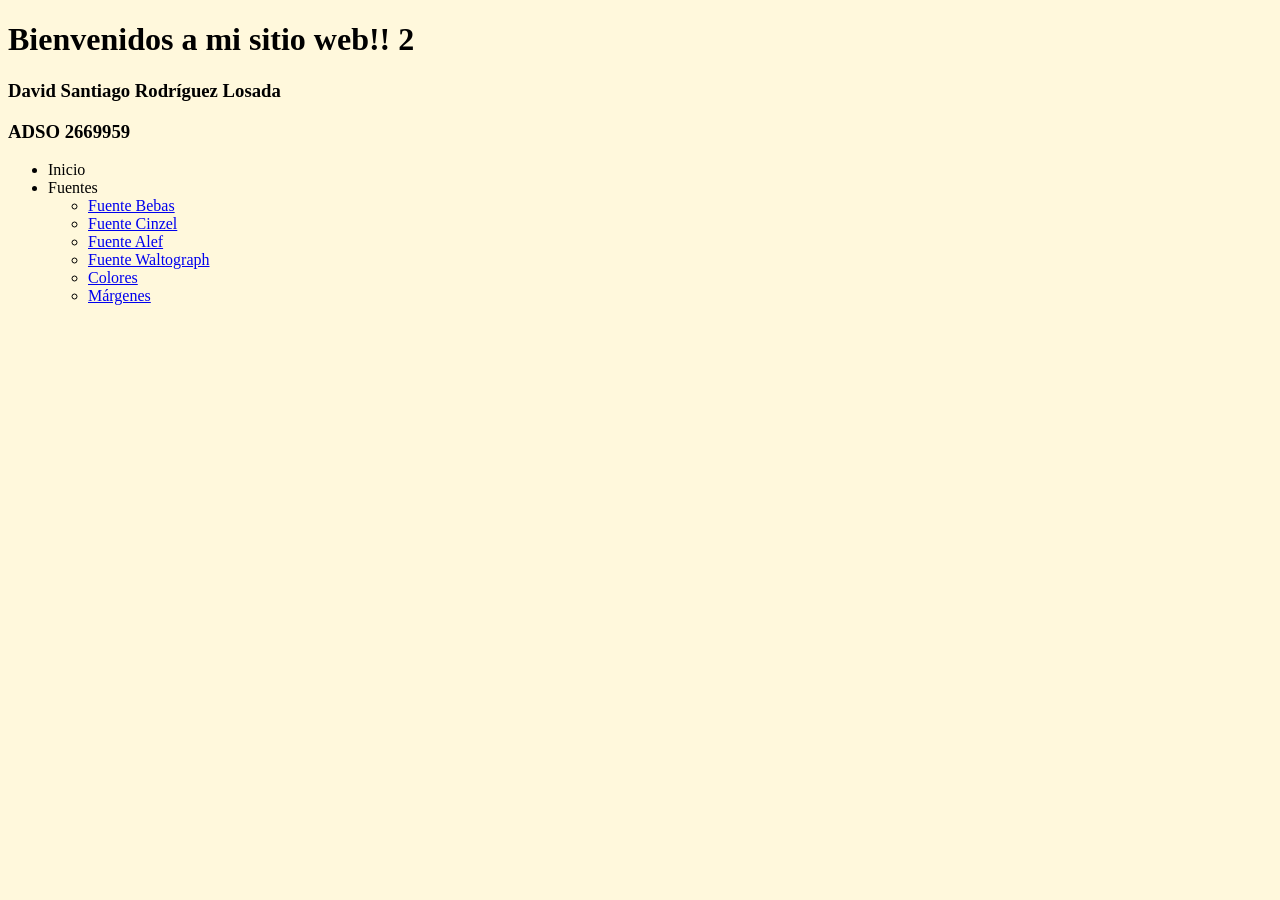
<file: index.html>
<!DOCTYPE html>
<html lang="en">
<head>
    <meta charset="UTF-8">
    <meta http-equiv="X-UA-Compatible" content="IE=edge">
    <meta name="viewport" content="width=device-width, initial-scale=1.0">
    <title>Sitio web 2</title>
    <script src="js/script.js"></script>
    <link rel="stylesheet" href="CSS/estilo.css">
</head>
<body>
    <h1>Bienvenidos a mi sitio web!! 2</h1>
    <h3>David Santiago Rodríguez Losada</h3>
    <h3>ADSO 2669959</h3>
    <ul>
        <li>Inicio</li>
        <li>Fuentes</a>
            <ul>
                <li><a href="fuente-bebas.html">Fuente Bebas</a></li>
                <li><a href="fuente-cinzel.html">Fuente Cinzel</a></li>
                <li><a href="fuente-alef.html">Fuente Alef</a></li>
                <li><a href="fuente-waltograph.html">Fuente Waltograph</a></li>
                <li><a href="colores.html">Colores</a></li>
                <li><a href="margins.html">Márgenes</a></li>
            </ul>
        </li>
    </ul>
</body>
</html>
</file>
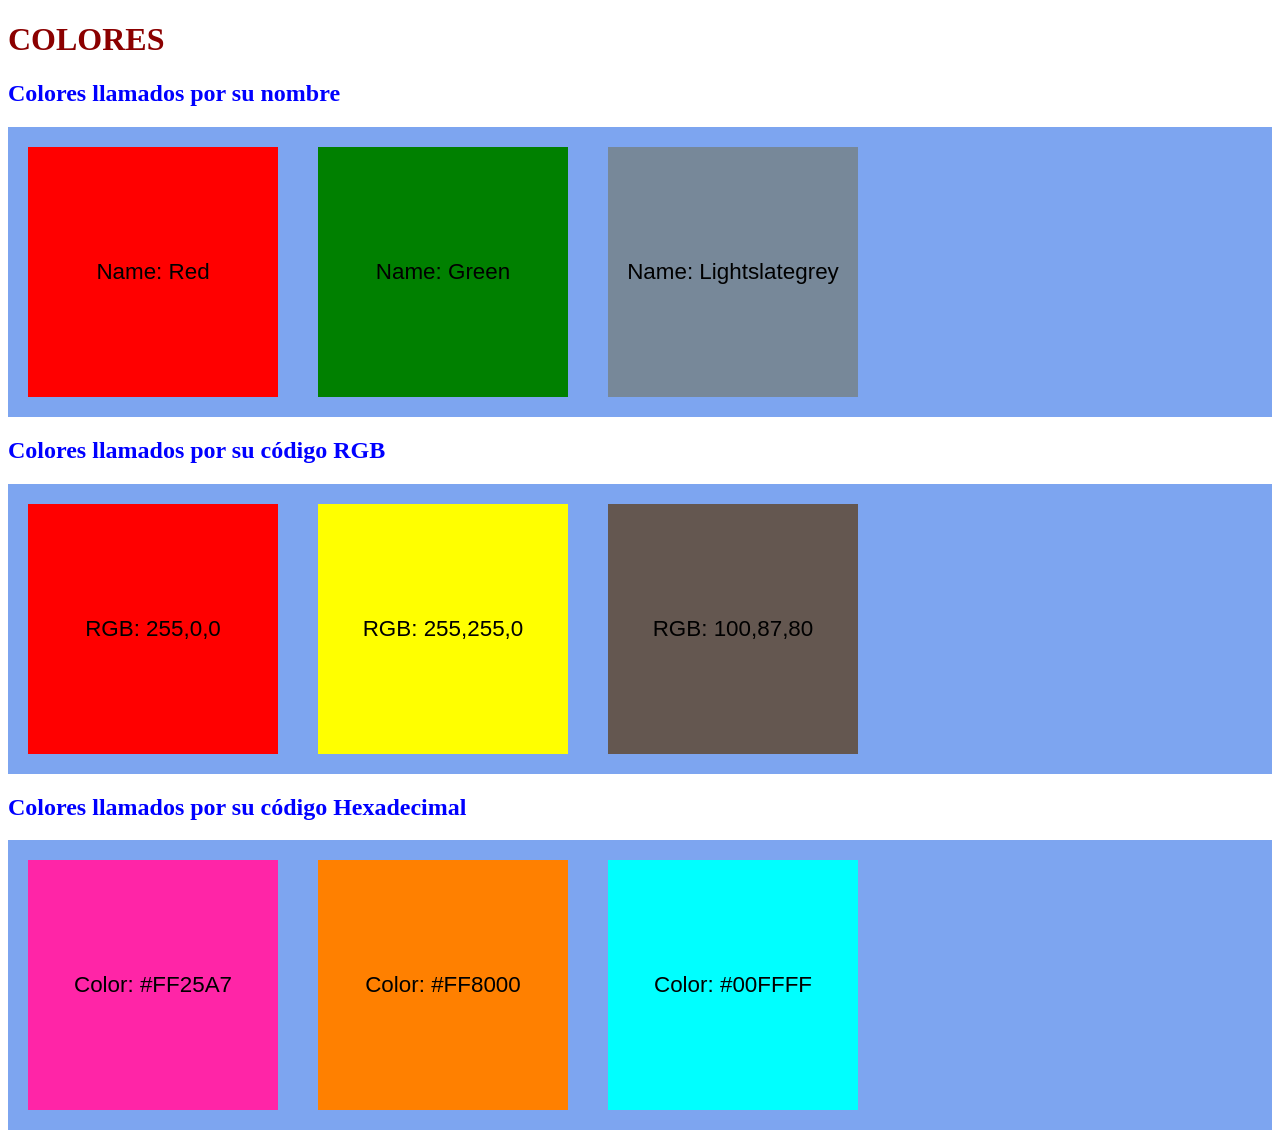
<file: colores.html>
<!DOCTYPE html>
<html lang="en">
<head>
    <meta charset="UTF-8">
    <meta http-equiv="X-UA-Compatible" content="IE=edge">
    <meta name="viewport" content="width=device-width, initial-scale=1.0">
    <title>Colores</title>
    <link rel="stylesheet" href="CSS/colores.css">
</head>
<body>
    <h1>COLORES</h1>
    <h2>Colores llamados por su nombre</h2>
    <div class="box-colores">
        <div class="box-color color-rojo"><span>Name: Red</span></div>
        <div class="box-color color-verde"><span>Name: Green</span></div>
        <div class="box-color color-lightslategrey"><span>Name: Lightslategrey</span></div>
    </div>
    <h2>Colores llamados por su código RGB</h2>
    <div class="box-colores">
        <div class="box-color color-255-0-0"><span>RGB: 255,0,0</span></div>
        <div class="box-color color-255-255-0"><span>RGB: 255,255,0</span></div>
        <div class="box-color color-100-87-80"><span>RGB: 100,87,80</span></div>
    </div>
    <h2>Colores llamados por su código Hexadecimal</h2>
    <div class="box-colores">
        <div class="box-color color-FF25A7"><span>Color: #FF25A7</span></div>
        <div class="box-color color-FF8000"><span>Color: #FF8000</span></div>
        <div class="box-color color-00FFFF"><span>Color: #00FFFF</span></div>
    </div>
</body>
</html>
</file>
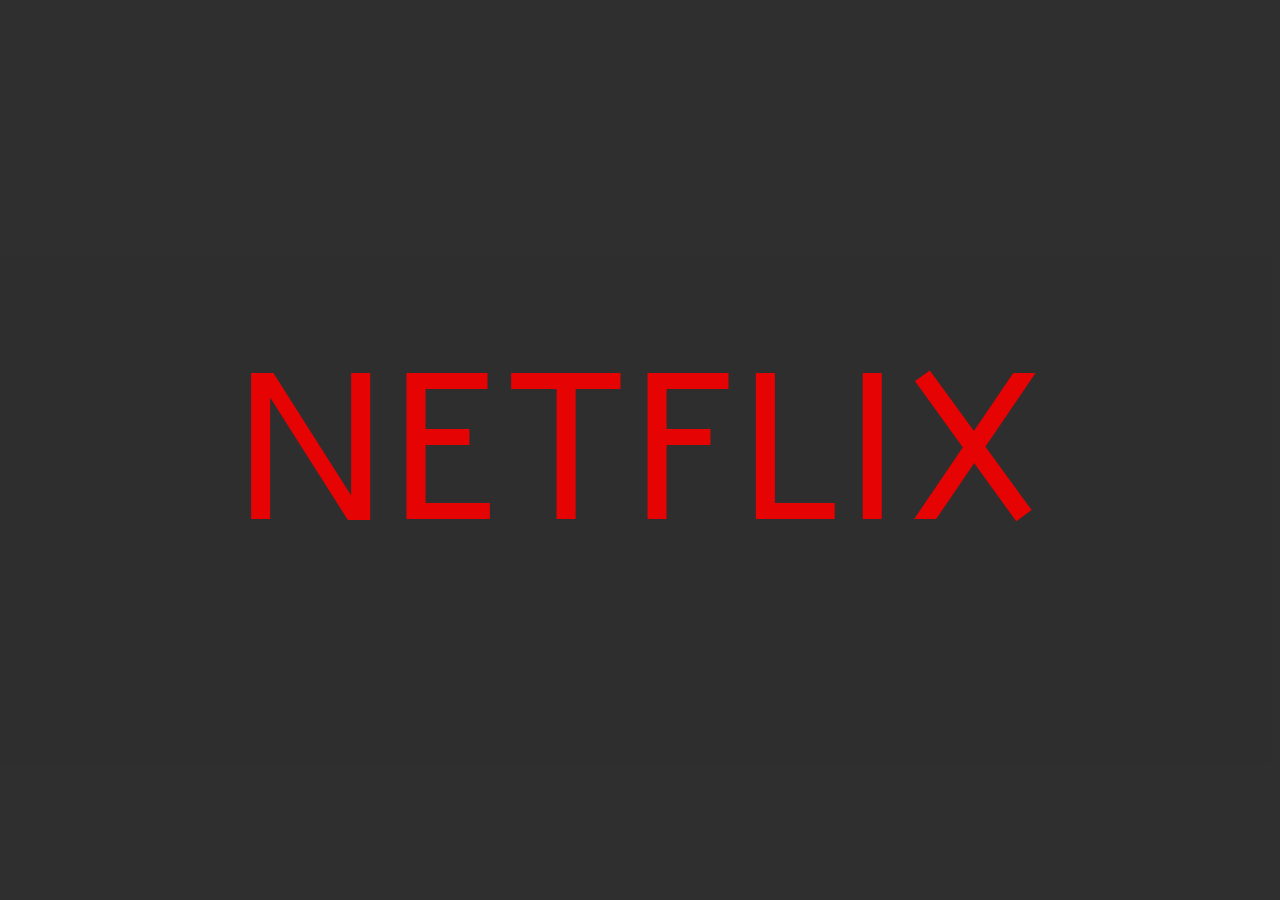
<file: fuente-alef.html>
<!DOCTYPE html>
<html lang="en">
<head>
    <meta charset="UTF-8">
    <meta http-equiv="X-UA-Compatible" content="IE=edge">
    <meta name="viewport" content="width=device-width, initial-scale=1.0">
    <title>Fuente Alef</title>
    <link rel="stylesheet" href="CSS/fuente-alef.css">
</head>
<body>
    <div>
        <span>NETFLIX</span>
    </div>
</body>
</html>
</file>
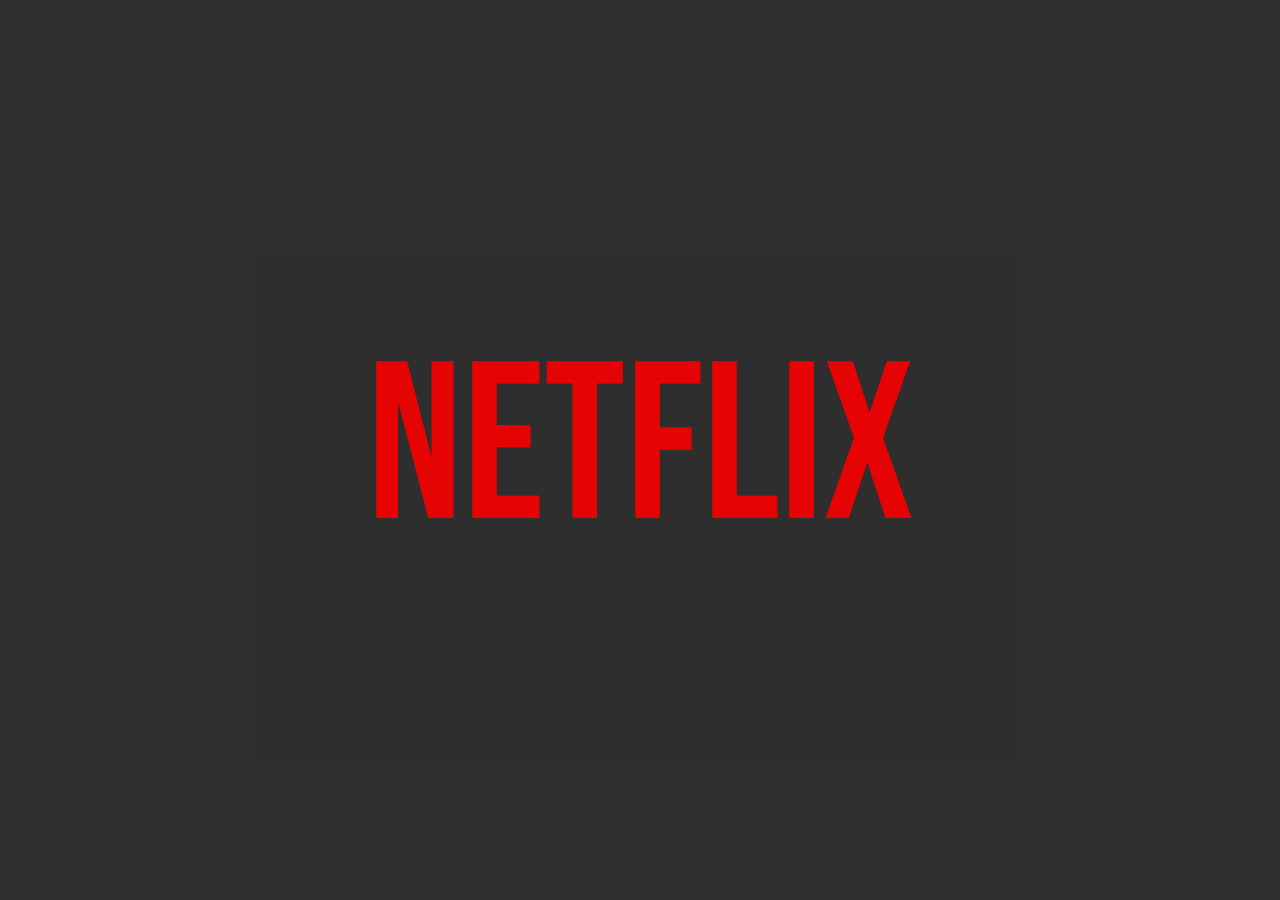
<file: fuente-bebas.html>
<!DOCTYPE html>
<html lang="en">
<head>
    <meta charset="UTF-8">
    <meta http-equiv="X-UA-Compatible" content="IE=edge">
    <meta name="viewport" content="width=device-width, initial-scale=1.0">
    <title>Fuente Bebas Neue</title>
    <link rel="stylesheet" href="CSS/fuente-bebas.css">
</head>
<body>
    <div>
        <span>NETFLIX</span>
    </div>
</body>
</html>
</file>
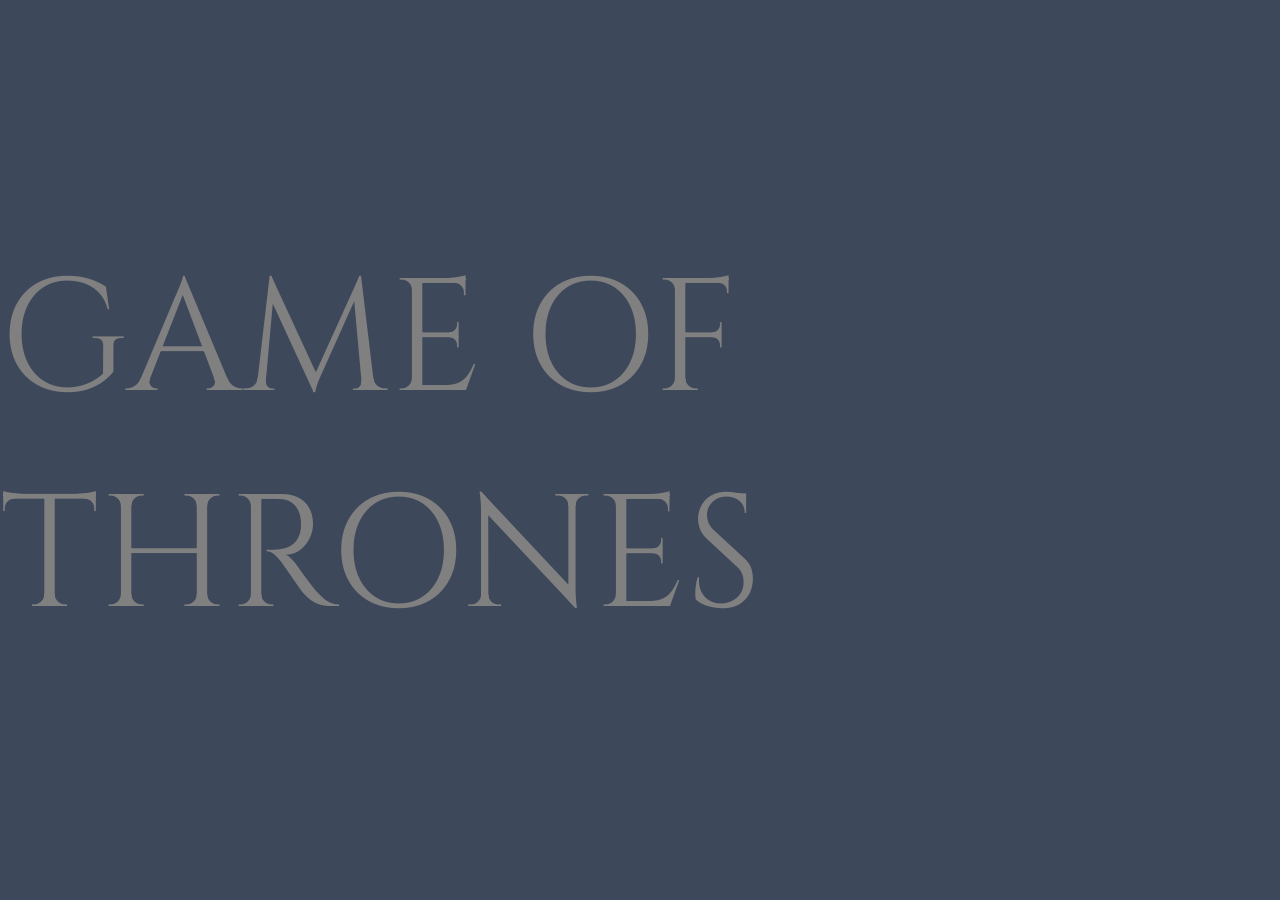
<file: fuente-cinzel.html>
<!DOCTYPE html>
<html lang="en">
<head>
    <meta charset="UTF-8">
    <meta http-equiv="X-UA-Compatible" content="IE=edge">
    <meta name="viewport" content="width=device-width, initial-scale=1.0">
    <title>Fuente Cinzel</title>
    <link rel="stylesheet" href="CSS/fuente-cinzel.css">
</head>
<body>
    <div>
        <span>GAME OF THRONES</span>
    </div>
</body>
</html>
</file>
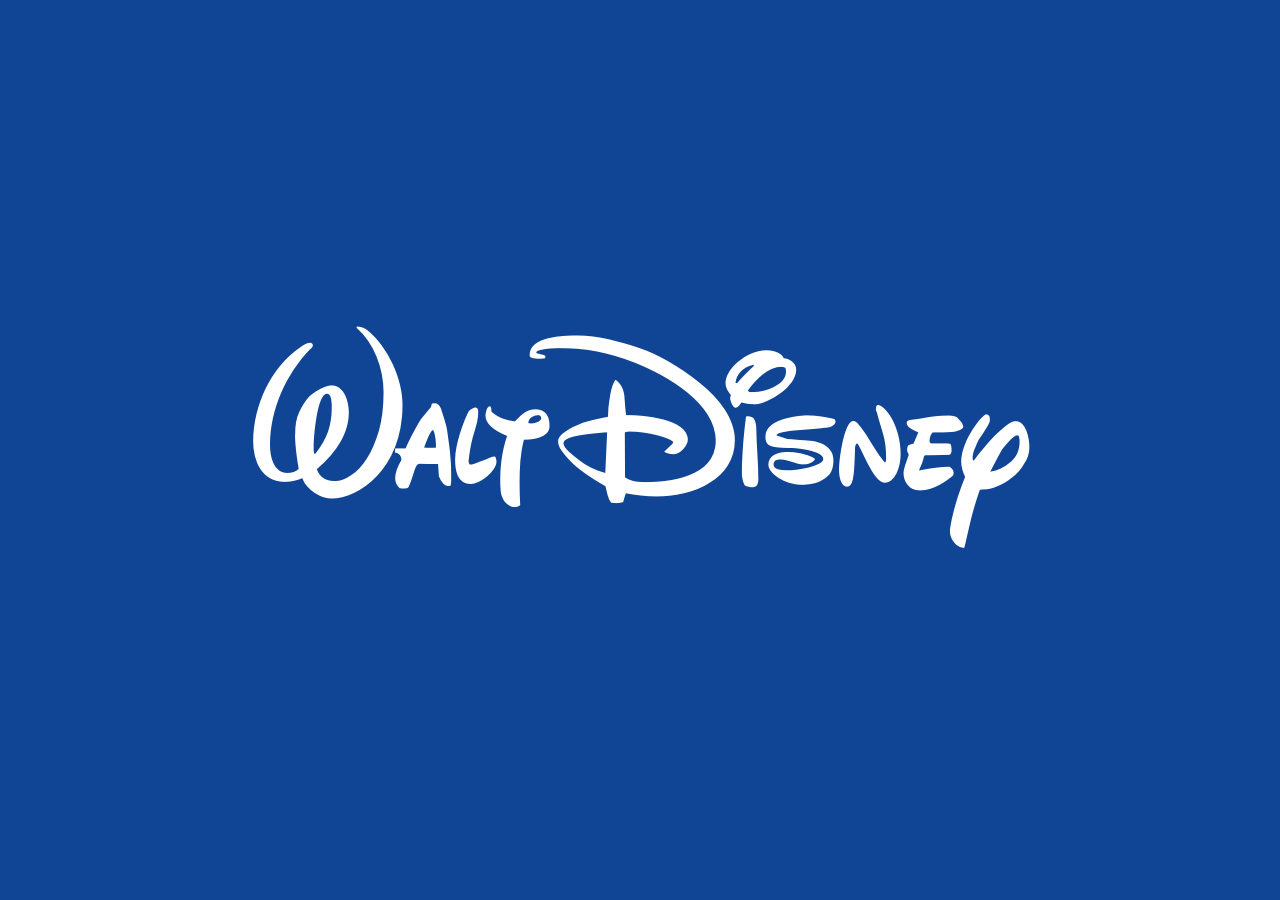
<file: fuente-waltograph.html>
<!DOCTYPE html>
<html lang="en">
<head>
    <meta charset="UTF-8">
    <meta http-equiv="X-UA-Compatible" content="IE=edge">
    <meta name="viewport" content="width=device-width, initial-scale=1.0">
    <title>Fuente Waltograph</title>
    <link rel="stylesheet" href="CSS/fuente-waltograph.css">
</head>
<body>
    <div>
        <span>Walt Disney</span>
    </div>
</body>
</html>
</file>
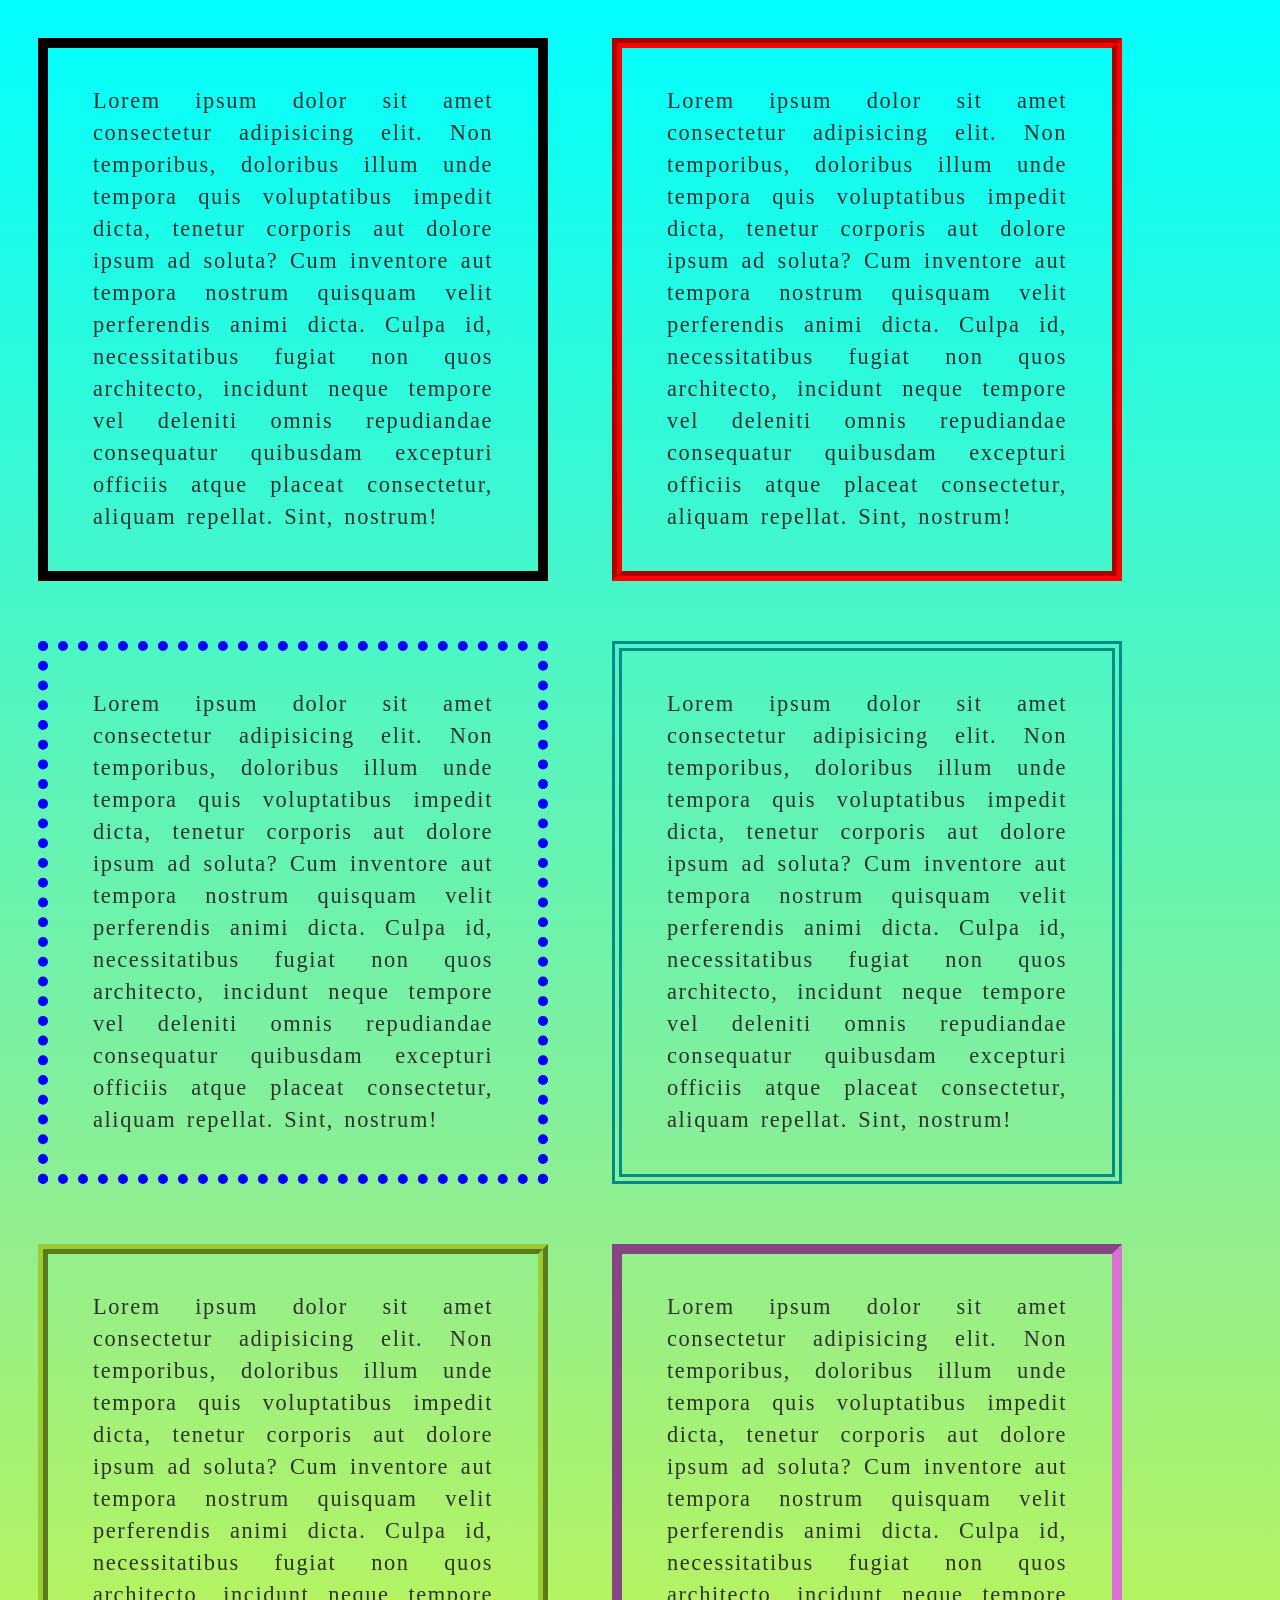
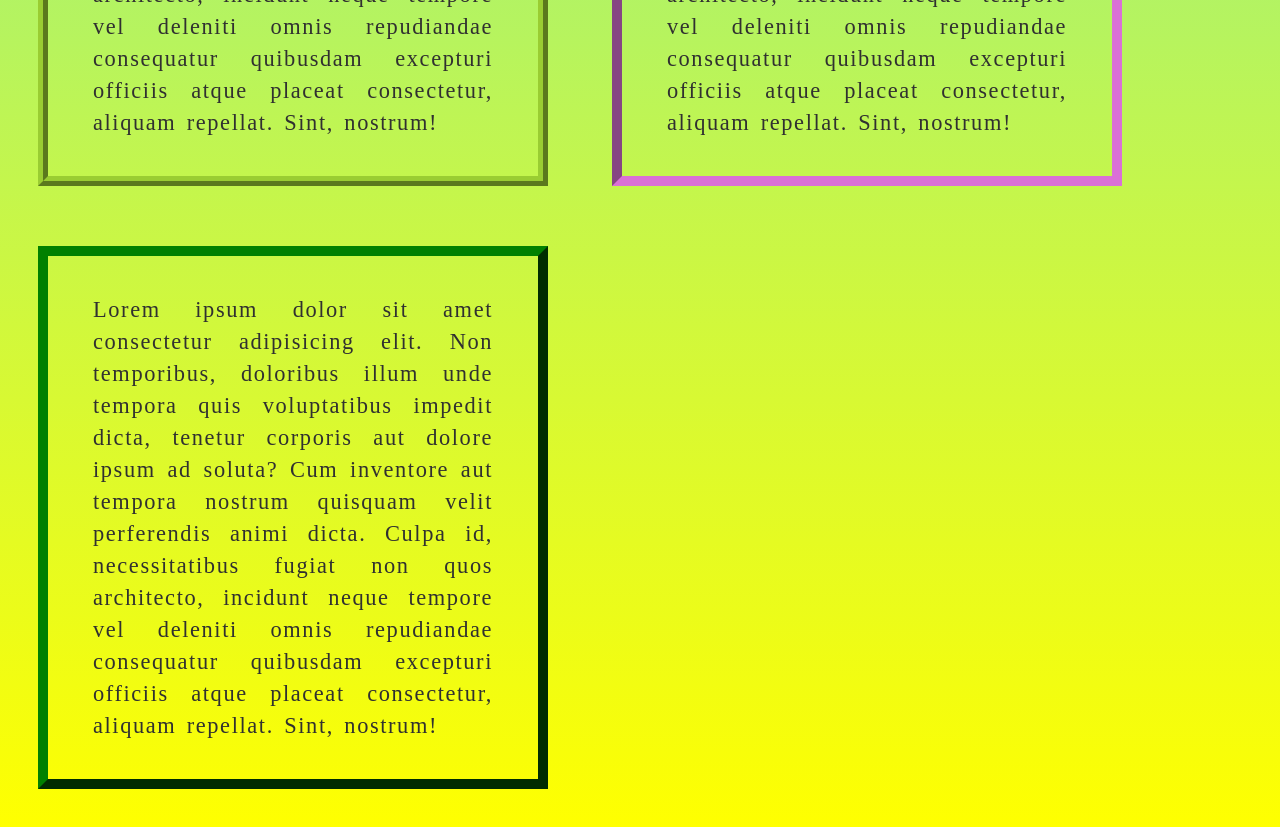
<file: margins.html>
<!DOCTYPE html>
<html lang="en">
<head>
    <meta charset="UTF-8">
    <meta http-equiv="X-UA-Compatible" content="IE=edge">
    <meta name="viewport" content="width=device-width, initial-scale=1.0">
    <title>Márgenes</title>
    <link rel="stylesheet" href="CSS/margins.css">
</head>
<body>
    <div class="box-style box-1"><p>Lorem ipsum dolor sit amet consectetur adipisicing elit. Non temporibus, doloribus illum unde tempora quis voluptatibus impedit dicta, tenetur corporis aut dolore ipsum ad soluta? Cum inventore aut tempora nostrum quisquam velit perferendis animi dicta. Culpa id, necessitatibus fugiat non quos architecto, incidunt neque tempore vel deleniti omnis repudiandae consequatur quibusdam excepturi officiis atque placeat consectetur, aliquam repellat. Sint, nostrum!</p></div>
    <div class="box-style box-2"><p>Lorem ipsum dolor sit amet consectetur adipisicing elit. Non temporibus, doloribus illum unde tempora quis voluptatibus impedit dicta, tenetur corporis aut dolore ipsum ad soluta? Cum inventore aut tempora nostrum quisquam velit perferendis animi dicta. Culpa id, necessitatibus fugiat non quos architecto, incidunt neque tempore vel deleniti omnis repudiandae consequatur quibusdam excepturi officiis atque placeat consectetur, aliquam repellat. Sint, nostrum!</p></div>
    <div class="box-style box-3"><p>Lorem ipsum dolor sit amet consectetur adipisicing elit. Non temporibus, doloribus illum unde tempora quis voluptatibus impedit dicta, tenetur corporis aut dolore ipsum ad soluta? Cum inventore aut tempora nostrum quisquam velit perferendis animi dicta. Culpa id, necessitatibus fugiat non quos architecto, incidunt neque tempore vel deleniti omnis repudiandae consequatur quibusdam excepturi officiis atque placeat consectetur, aliquam repellat. Sint, nostrum!</p></div>
    <div class="box-style box-4"><p>Lorem ipsum dolor sit amet consectetur adipisicing elit. Non temporibus, doloribus illum unde tempora quis voluptatibus impedit dicta, tenetur corporis aut dolore ipsum ad soluta? Cum inventore aut tempora nostrum quisquam velit perferendis animi dicta. Culpa id, necessitatibus fugiat non quos architecto, incidunt neque tempore vel deleniti omnis repudiandae consequatur quibusdam excepturi officiis atque placeat consectetur, aliquam repellat. Sint, nostrum!</p></div>
    <div class="box-style box-5"><p>Lorem ipsum dolor sit amet consectetur adipisicing elit. Non temporibus, doloribus illum unde tempora quis voluptatibus impedit dicta, tenetur corporis aut dolore ipsum ad soluta? Cum inventore aut tempora nostrum quisquam velit perferendis animi dicta. Culpa id, necessitatibus fugiat non quos architecto, incidunt neque tempore vel deleniti omnis repudiandae consequatur quibusdam excepturi officiis atque placeat consectetur, aliquam repellat. Sint, nostrum!</p></div>
    <div class="box-style box-6"><p>Lorem ipsum dolor sit amet consectetur adipisicing elit. Non temporibus, doloribus illum unde tempora quis voluptatibus impedit dicta, tenetur corporis aut dolore ipsum ad soluta? Cum inventore aut tempora nostrum quisquam velit perferendis animi dicta. Culpa id, necessitatibus fugiat non quos architecto, incidunt neque tempore vel deleniti omnis repudiandae consequatur quibusdam excepturi officiis atque placeat consectetur, aliquam repellat. Sint, nostrum!</p></div>
    <div class="box-style box-7"><p>Lorem ipsum dolor sit amet consectetur adipisicing elit. Non temporibus, doloribus illum unde tempora quis voluptatibus impedit dicta, tenetur corporis aut dolore ipsum ad soluta? Cum inventore aut tempora nostrum quisquam velit perferendis animi dicta. Culpa id, necessitatibus fugiat non quos architecto, incidunt neque tempore vel deleniti omnis repudiandae consequatur quibusdam excepturi officiis atque placeat consectetur, aliquam repellat. Sint, nostrum!</p></div>
</body>
</html>
</file>
<file: CSS/estilo.css>
body {
    background-color: cornsilk;
}
</file>
<file: CSS/colores.css>
h1 {
    color: darkred;
}
h2 {
    font-weight: 900;
    font-family: Georgia, 'Times New Roman', Times, serif;
    color: blue;
}
.box-colores {
    display: flex;
    flex-direction: row;
    background-color: rgb(125, 165, 240);
}
.box-color {
    width: 250px;
    height: 250px;
    margin: 20px;
    display: flex;
    justify-content: center;
    align-items: center;
}
span {
    color: black ;
    font-size: 1.4em;
    font-family: Verdana, Geneva, Tahoma, sans-serif;
}
.color-rojo {
    background-color: red;
}
.color-verde {
    background-color: green;
}
.color-lightslategrey {
    background-color: lightslategrey;
}
.color-255-0-0 {
    background-color: rgb(255, 0, 0);
}
.color-255-255-0 {
    background-color: rgb(255, 255, 0);
}
.color-100-87-80 {
    background-color: rgb(100, 87, 80);
}
.color-FF25A7 {
    background-color: #FF25A7;
}
.color-FF8000 {
    background-color: #FF8000;
}
.color-00FFFF {
    background-color: #00FFFF;
}
</file>
<file: CSS/fuente-alef.css>
* {
    margin: 0;
    padding: 0;
}
div {
    background-color: rgb(24, 24, 24,.9);
    display: flex;
    justify-content: center;
    align-items: center;
    height: 100vh;
}
span {
    font-family: 'Alef';
    font-size: 13em;
    color: rgb(230, 3, 3);
}

/* alef-regular - latin */
@font-face {
    font-display: swap; /* Check https://developer.mozilla.org/en-US/docs/Web/CSS/@font-face/font-display for other options. */
    font-family: 'Alef';
    font-style: normal;
    font-weight: 400;
    src: url('../fonts/alef-v21-latin-regular.eot'); /* IE9 Compat Modes */
    src: url('../fonts/alef-v21-latin-regular.eot?#iefix') format('embedded-opentype'), /* IE6-IE8 */
         url('../fonts/alef-v21-latin-regular.woff2') format('woff2'), /* Super Modern Browsers */
         url('../fonts/alef-v21-latin-regular.woff') format('woff'), /* Modern Browsers */
         url('../fonts/alef-v21-latin-regular.ttf') format('truetype'), /* Safari, Android, iOS */
         url('../fonts/alef-v21-latin-regular.svg#Alef') format('svg'); /* Legacy iOS */
  }
</file>
<file: CSS/fuente-bebas.css>
* {
    margin: 0;
    padding: 0;
}
div {
    background-color: rgb(24, 24, 24,.9);
    display: flex;
    justify-content: center;
    align-items: center;
    height: 100vh;
}
span {
    font-family: 'Bebas Neue';
    font-size: 14em;
    color: rgb(230, 3, 3);
}

/* bebas-neue-regular - latin */
@font-face {
    font-display: swap; /* Check https://developer.mozilla.org/en-US/docs/Web/CSS/@font-face/font-display for other options. */
    font-family: 'Bebas Neue';
    font-style: normal;
    font-weight: 400;
    src: url('../fonts/bebas-neue-v9-latin-regular.eot'); /* IE9 Compat Modes */
    src: url('../fonts/bebas-neue-v9-latin-regular.eot?#iefix') format('embedded-opentype'), /* IE6-IE8 */
         url('../fonts/bebas-neue-v9-latin-regular.woff2') format('woff2'), /* Super Modern Browsers */
         url('../fonts/bebas-neue-v9-latin-regular.woff') format('woff'), /* Modern Browsers */
         url('../fonts/bebas-neue-v9-latin-regular.ttf') format('truetype'), /* Safari, Android, iOS */
         url('../fonts/bebas-neue-v9-latin-regular.svg#BebasNeue') format('svg'); /* Legacy iOS */
  }
</file>
<file: CSS/fuente-cinzel.css>
* {
    margin: 0;
    padding: 0;
}
div {
    background-color: rgb(62, 72, 91);
    display: flex;
    justify-content: center;
    align-items: center;
    height: 100vh;
}
span {
    font-family: 'Cinzel';
    font-size: 10em;
    color: gray;
}

/* cinzel-regular - latin */
@font-face {
    font-display: swap; /* Check https://developer.mozilla.org/en-US/docs/Web/CSS/@font-face/font-display for other options. */
    font-family: 'Cinzel';
    font-style: normal;
    font-weight: 400;
    src: url('../fonts/cinzel-v19-latin-regular.eot'); /* IE9 Compat Modes */
    src: url('../fonts/cinzel-v19-latin-regular.eot?#iefix') format('embedded-opentype'), /* IE6-IE8 */
         url('../fonts/cinzel-v19-latin-regular.woff2') format('woff2'), /* Super Modern Browsers */
         url('../fonts/cinzel-v19-latin-regular.woff') format('woff'), /* Modern Browsers */
         url('../fonts/cinzel-v19-latin-regular.ttf') format('truetype'), /* Safari, Android, iOS */
         url('../fonts/cinzel-v19-latin-regular.svg#Cinzel') format('svg'); /* Legacy iOS */
  }
</file>
<file: CSS/fuente-waltograph.css>
* {
    margin: 0;
    padding: 0;
}
div {
    background-color: rgb(15, 69, 148);
    display: flex;
    justify-content: center;
    align-items: center;
    height: 100vh;
}
span {
    font-size: 13em;
    color: white;
    font-family: 'waltograph';
}
/* waltograph - latin */
@font-face {
    font-display: swap; /* Check https://developer.mozilla.org/en-US/docs/Web/CSS/@font-face/font-display for other options. */
    font-family: 'waltograph';
    font-style: normal;
    font-weight: 400;
    src: url('../fonts/waltograph42.otf'),
         url('../fonts/waltographUI.ttf');
  }
</file>
<file: CSS/margins.css>
body {
    background: linear-gradient(cyan, lightgreen, yellow);
}
.box-style {
    display: inline-block;
    width: 400px;
    /* 1er. forma de crear un margen */
    /* margin-top: 30px;
    margin-right: 30px;
    margin-bottom: 30px;
    margin-left: 30px; */
    /* 2da. forma de crear un margen*/
    /* margin: 30px 10px; */
    /* 2er. forma de crear un margen */
    margin: 30px;
    /* padding-top: 25px;
    padding-left: 25px;
    padding-bottom: 25px;
    padding-right: 25px; */
    padding: 15px 45px;
    text-align: justify;
    /* por defecto viene en 0 */
    letter-spacing: .1em;
    /* por defecto viene en 0 */
    word-spacing: .2em;
    /* por defecto viene en 1.2em */
    line-height: 2em;
}
.box-1 {
    /*grosor del border, tipo de border y color del borde*/
    border: 10px solid black;
}
.box-2 {
    border: 10px groove red;
}
.box-3 {
    border: 10px dotted blue;
}
.box-4 {
    border: 10px double darkcyan;
}
.box-5 {
    border: 10px ridge yellowgreen;
}
.box-6 {
    border: 10px inset orchid;
}
.box-7 {
    border: 10px outset green;
}
p {
    font-size: 1.4em;
    color: rgb(48, 48, 48);
}
</file>
